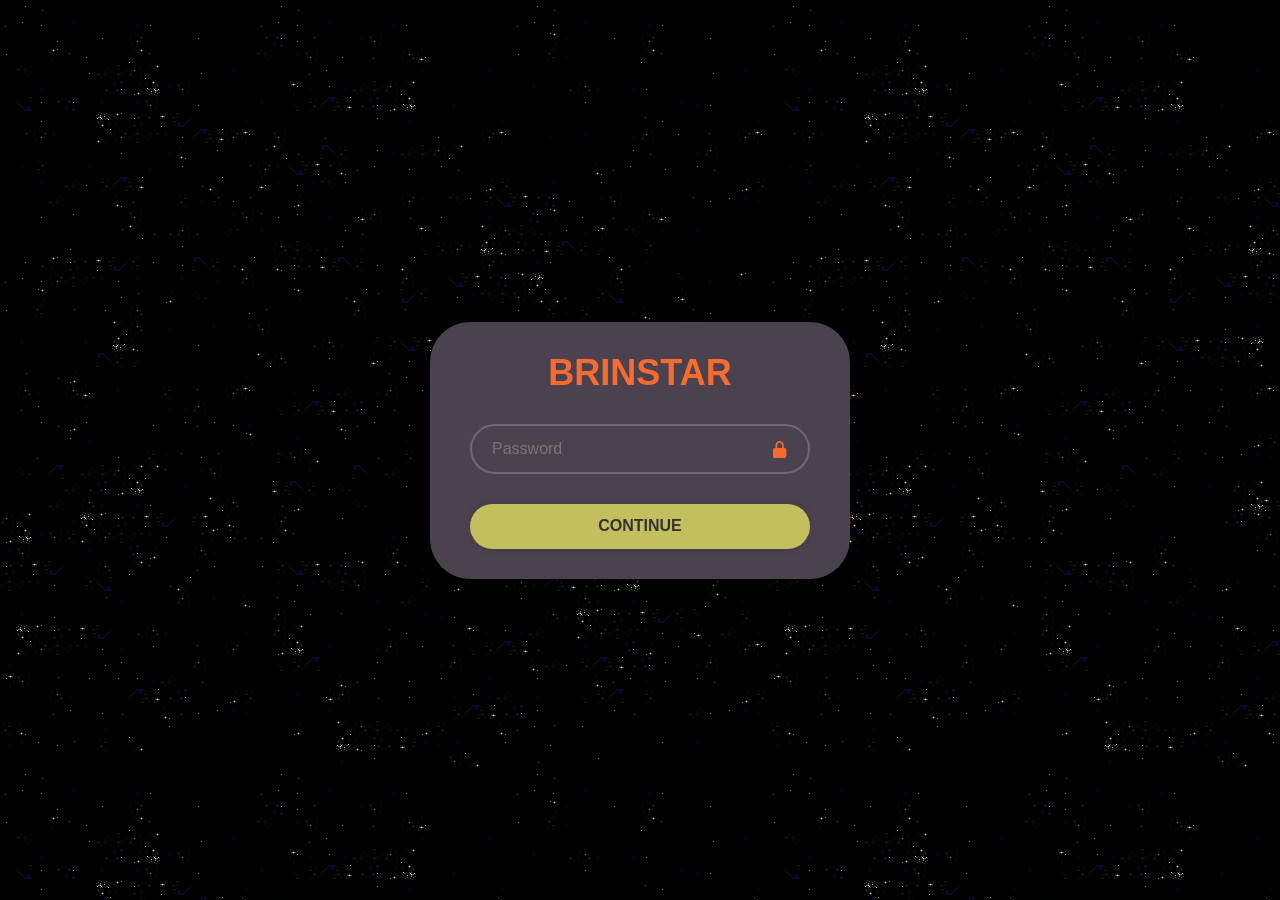
<file: index.html>
<!DOCTYPE html>
<html>
<head>
  <meta name="viewport" content="width=device-width, initial-scale=1.0">
  <link rel="stylesheet" href="style.css">
  <link href='https://unpkg.com/boxicons@2.1.4/css/boxicons.min.css' rel='stylesheet'>
  <link rel="preconnect" href="https://fonts.googleapis.com">
  <link rel="preconnect" href="https://fonts.gstatic.com" crossorigin>
  <link href="https://fonts.googleapis.com/css2?family=Pixelify+Sans:wght@400..700&display=swap" rel="stylesheet">
  <style>
    /* Define font family for the custom font */
@font-face {
  font-family: 'MetroidFont';
  src: url('https://raw.githubusercontent.com/TrainTree/fonts/main/super-metroid-intro-snes.ttf') format('truetype');
  font-weight: normal;
  font-style: normal;
}



    /* Apply the custom font to the "BRINSTAR" heading */
    .special-heading {
      font-family: 'MetroidFont', sans-serif; /* Use the custom font family */
    }
  </style>
</head>
<body>
  <div class="wrapper">
    <form id="password-form" action="/.netlify/functions/validate" method="post">

      <!-- HTML -->
      <h1 class="special-heading">BRINSTAR</h1>

      <div class="input-box">
        <input type="password" name="password" id="password-input" placeholder="Password" required>
        <i class='bx bxs-lock-alt'></i>
      </div>
      <button type="submit" class="btn">CONTINUE</button>
    </form>
  </div>
  <script src="client.js"></script>
</body>
</html>
</file>
<file: style.css>
/* Define font family globally */
body {
  font-family: "Arial", sans-serif;
}



/* Apply a different font to input placeholders */
::placeholder {
  font-family: "Arial", sans-serif;
}

/* Apply a different font to the "CONTINUE" button */
.wrapper .btn {
  font-family: "Arial", sans-serif;
}

/* CSS */
/* Apply Pixelify Sans font only to the heading with .special-heading class */
.special-heading {
  font-family: "Pixelify Sans", sans-serif;
}

/* No need to specify font-family for other headings, they will inherit the default font */



/* Background image settings */
body {
  background-color: black; /* Fallback background color */
  display: flex;
  justify-content: center;
  align-items: center;
  min-height: 100vh;
  background-image: url('background.png');
  background-repeat: repeat; /* Repeat the background image both horizontally and vertically */
}

/* Other styles remain unchanged */
.wrapper {
  width: 420px;
  background: #4C414F; /* box colour */
  color: #F76B2F; /* BRINSTAR text colour */
  border-radius: 40px;
  padding: 30px 40px;
}

/* Add rest of your CSS rules here */







// <uniquifier>: Use a uniquifier for the class name
// <weight>: Use a value from 400 to 700



.pixelify-sans-<uniquifier> {
  font-family: "Pixelify Sans", sans-serif;
  font-optical-sizing: auto;
  font-weight: <weight>;
  font-style: normal;
}

* {
  margin: 0;
  padding: 0;
  box-sizing: border-box;
  font-family: "Pixelify Sans", sans-serif;
}



.wrapper h1 {
  font-size: 36px;
  text-align: center;
}

.wrapper .input-box {
  position: relative;
  width: 100%;
  height: 50px;
  margin: 30px 0;
}

.input-box input {
  width: 100%;
  height: 100%;
  background: transparent;
  border: none;
  outline: none;
  border: 2px solid rgba(255, 255, 255, .2);
  border-radius: 40px;
  font-size: 16px;
  color: #fff;
  padding: 20px 45px 20px 20px;
}

.input-box input::placeholder {
  color #fff;
}

.input-box i{
  position: absolute;
  right: 20px;
  top: 50%;
  transform: translateY(-50%);
  font-size: 20px;
}








.wrapper .btn {
  width: 100%;
  height: 45px;
  background: #C4BF5E; /* CONTINUE button colour */
  border: none;
  outline: none;
  border-radius: 40px;
  box-shadow: 0 0 10px rgba(0, 0, 0, .1);
  cursor: pointer;
  font-family: "Arial", sans-serif;
  font-size: 16px;
  color: #333;
  font-weight: 600;
}

.wrapper .register-link {
  font-size: 14.5px;
  text-align: center;
  margin: 20px 0 15px;
}

.register-link p a {
  color: #fff;
  text-decoration: none;
  font-weight: 600;
}

.register-link p a:hover {
  text-decoration: underline;
}
</file>
